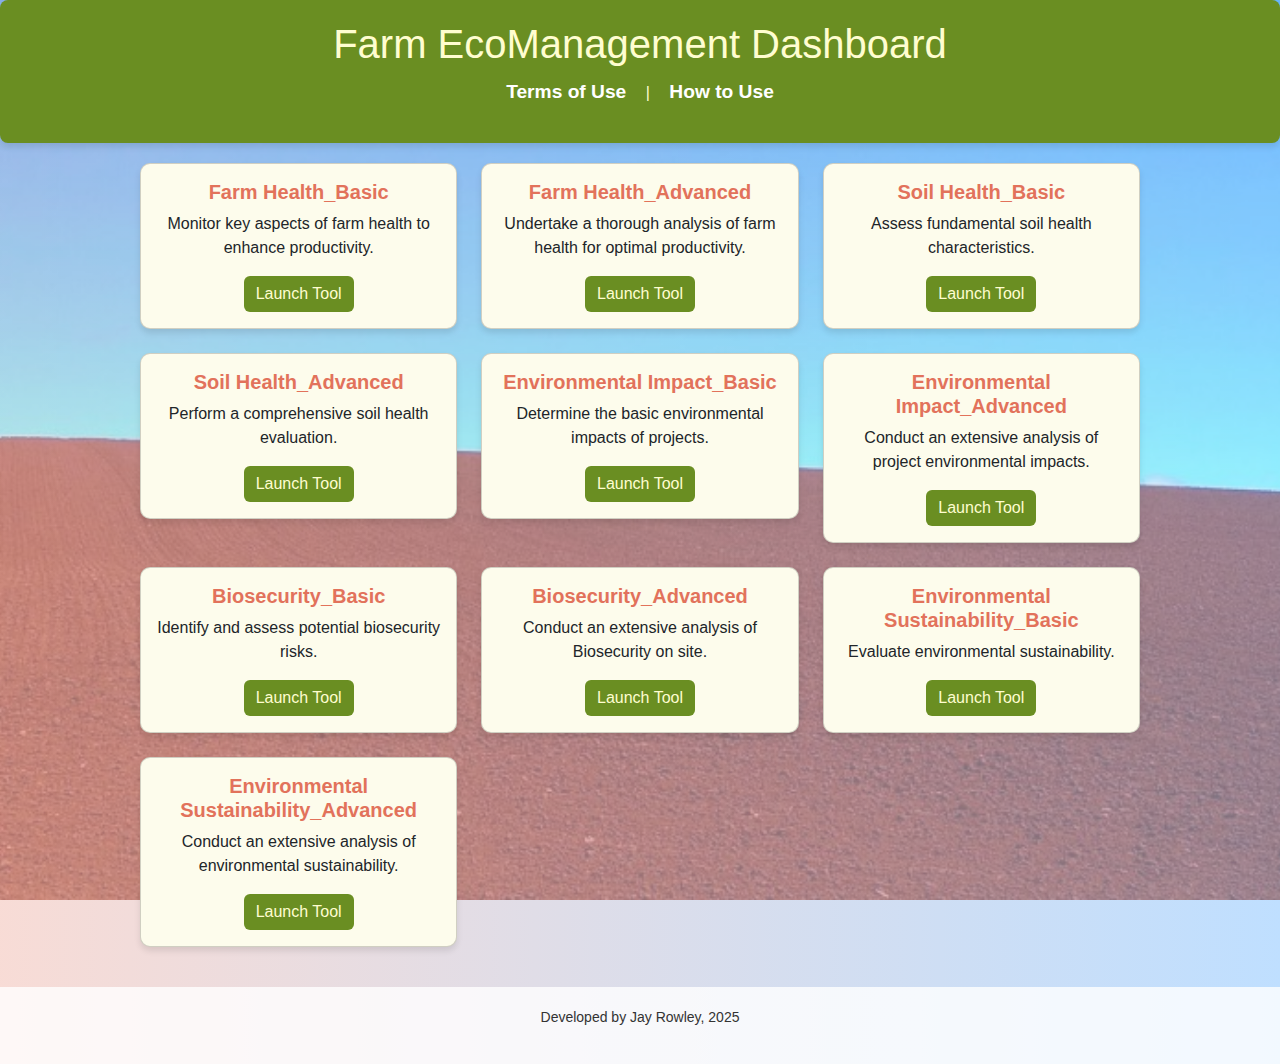
<file: index.html>
<!DOCTYPE html>
<html lang="en">
<head>
    <meta charset="UTF-8">
    <meta name="viewport" content="width=device-width, initial-scale=1.0">
    <title>Farm EcoManagement Dashboard</title>
    <link rel="stylesheet" href="https://cdnjs.cloudflare.com/ajax/libs/bootstrap/5.1.3/css/bootstrap.min.css">
    <link rel="stylesheet" href="styles.css"> <!-- Ensure this path is correct -->
</head>
<body>
    <header>
        <h1>Farm EcoManagement Dashboard</h1>
        <p>
            <a href="terms-of-use.html" target="_blank">Terms of Use</a> |
            <a href="how-to-use.html" target="_blank">How to Use</a>
        </p>
    </header>
    <div class="container">
        <div class="row g-4">
            <!-- Tool 1 Placeholder -->
            <div class="col-md-4">
                <div class="card tool-card">
                    <div class="card-body text-center">
                        <h5 class="card-title">Farm Health_Basic</h5>
                        <p class="card-text">Monitor key aspects of farm health to enhance productivity.</p>
                        <a href="Farm Health_Basic.html" class="btn btn-success" target="_self">
                            Launch Tool
                        </a>
                    </div>
                </div>
            </div>
            <!-- Tool 2 Placeholder -->
            <div class="col-md-4">
                <div class="card tool-card">
                    <div class="card-body text-center">
                        <h5 class="card-title">Farm Health_Advanced</h5>
                        <p class="card-text">Undertake a thorough analysis of farm health for optimal productivity.</p>
                        <a href="Farm Health_Advanced.html" class="btn btn-success" target="_self">
                            Launch Tool
                        </a>
                    </div>
                </div>
            </div>
            <!-- Tool 3 Placeholder -->
            <div class="col-md-4">
                <div class="card tool-card">
                    <div class="card-body text-center">
                        <h5 class="card-title">Soil Health_Basic</h5>
                        <p class="card-text">Assess fundamental soil health characteristics.</p>
                        <a href="Soil Health_Basic.html" class="btn btn-success" target="_self">
                            Launch Tool
                        </a>
                    </div>
                </div>
            </div>
            <!-- Tool 4 Placeholder -->
            <div class="col-md-4">
                <div class="card tool-card">
                    <div class="card-body text-center">
                        <h5 class="card-title">Soil Health_Advanced</h5>
                        <p class="card-text">Perform a comprehensive soil health evaluation.</p>
                        <a href="Soil Health_Advanced.html" class="btn btn-success" target="_self">
                            Launch Tool
                        </a>
                    </div>
                </div>
            </div>
            <!-- Tool 5 Placeholder -->
            <div class="col-md-4">
                <div class="card tool-card">
                    <div class="card-body text-center">
                        <h5 class="card-title">Environmental Impact_Basic</h5>
                        <p class="card-text">Determine the basic environmental impacts of projects.</p>
                        <a href="Environmental Impact_Basic.html" class="btn btn-success" target="_self">
                            Launch Tool
                        </a>
                    </div>
                </div>
            </div>
            <!-- Tool 6 Placeholder -->
            <div class="col-md-4">
                <div class="card tool-card">
                    <div class="card-body text-center">
                        <h5 class="card-title">Environmental Impact_Advanced</h5>
                        <p class="card-text">Conduct an extensive analysis of project environmental impacts.</p>
                        <a href="Environmental Impact_Advanced.html" class="btn btn-success" target="_self">
                            Launch Tool
                        </a>
                    </div>
                </div>
            </div>
            <!-- Tool 7 Placeholder -->
            <div class="col-md-4">
                <div class="card tool-card">
                    <div class="card-body text-center">
                        <h5 class="card-title">Biosecurity_Basic</h5>
                        <p class="card-text">Identify and assess potential biosecurity risks.</p>
                        <a href="Biosecurity_Basic.html" class="btn btn-success" target="_self">
                            Launch Tool
                        </a>
                    </div>
                </div>
            </div>
            <!-- Tool 7 Placeholder -->
            <div class="col-md-4">
                <div class="card tool-card">
                    <div class="card-body text-center">
                        <h5 class="card-title">Biosecurity_Advanced</h5>
                        <p class="card-text">Conduct an extensive analysis of Biosecurity on site.</p>
                        <a href="Biosecurity_Advanced.html" class="btn btn-success" target="_self">
                            Launch Tool
                        </a>
                    </div>
                </div>
            </div>
            <!-- Tool 8 Placeholder -->
            <div class="col-md-4">
                <div class="card tool-card">
                    <div class="card-body text-center">
                        <h5 class="card-title">Environmental Sustainability_Basic</h5>
                        <p class="card-text">Evaluate environmental sustainability.</p>
                        <a href="Sustainability_Basic.html" class="btn btn-success" target="_self">
                            Launch Tool
                        </a>
                    </div>
                </div>
            </div>
            <!-- Tool 9 Placeholder -->
            <div class="col-md-4">
                <div class="card tool-card">
                    <div class="card-body text-center">
                        <h5 class="card-title">Environmental Sustainability_Advanced</h5>
                        <p class="card-text">Conduct an extensive analysis of environmental sustainability.</p>
                        <a href="Sustainability_Advanced.html" class="btn btn-success" target="_self">
                            Launch Tool
                        </a>
                    </div>
                </div>
            </div>
        </div>
    </div>
    <footer>
        <p>Developed by Jay Rowley, 2025</p>
    </footer>
    <script src="https://cdnjs.cloudflare.com/ajax/libs/bootstrap/5.1.3/js/bootstrap.bundle.min.js"></script>
</body>
</html>
</file>
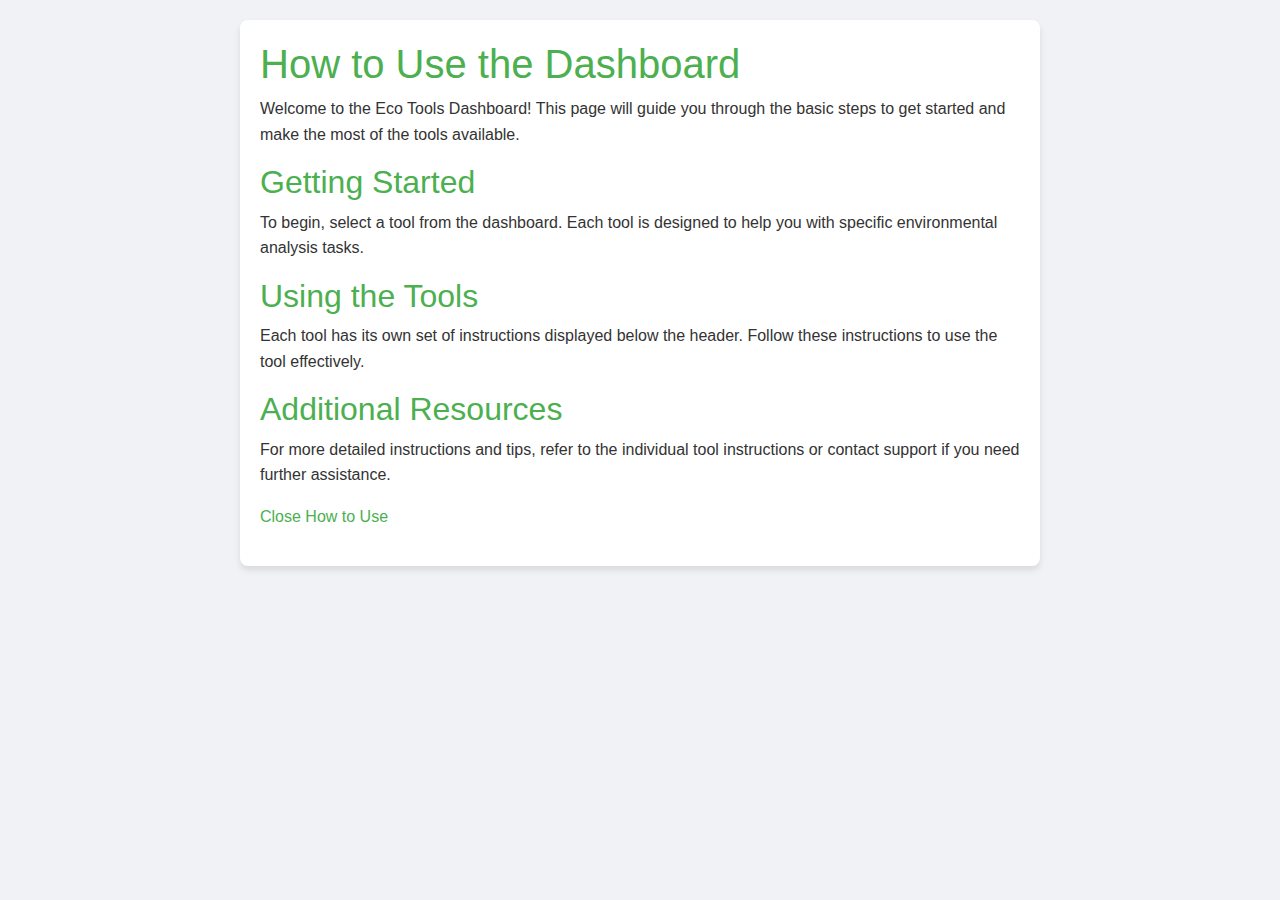
<file: how-to-use.html>
<!DOCTYPE html>
<html lang="en">
<head>
    <meta charset="UTF-8">
    <meta name="viewport" content="width=device-width, initial-scale=1.0">
    <title>How to Use the Dashboard</title>
    <link rel="stylesheet" href="https://cdnjs.cloudflare.com/ajax/libs/bootstrap/5.1.3/css/bootstrap.min.css">
    <style>
        body {
            font-family: 'Roboto', sans-serif;
            line-height: 1.6;
            padding: 20px;
            background-color: #f0f2f5;
            color: #333;
        }
        .container {
            max-width: 800px;
            margin: 0 auto;
            background: white;
            padding: 20px;
            border-radius: 8px;
            box-shadow: 0 4px 6px rgba(0, 0, 0, 0.1);
        }
        h1, h2 {
            color: #4CAF50;
        }
        a {
            color: #4CAF50;
            text-decoration: none;
        }
        a:hover {
            text-decoration: underline;
        }
    </style>
</head>
<body>
    <div class="container">
        <h1>How to Use the Dashboard</h1>
        <p>Welcome to the Eco Tools Dashboard! This page will guide you through the basic steps to get started and make the most of the tools available.</p>
        
        <h2>Getting Started</h2>
        <p>To begin, select a tool from the dashboard. Each tool is designed to help you with specific environmental analysis tasks.</p>
        
        <h2>Using the Tools</h2>
        <p>Each tool has its own set of instructions displayed below the header. Follow these instructions to use the tool effectively.</p>
        
        <h2>Additional Resources</h2>
        <p>For more detailed instructions and tips, refer to the individual tool instructions or contact support if you need further assistance.</p>
        
        <p><a href="#" onclick="window.close();">Close How to Use</a></p>
    </div>
</body>
</html>
</file>
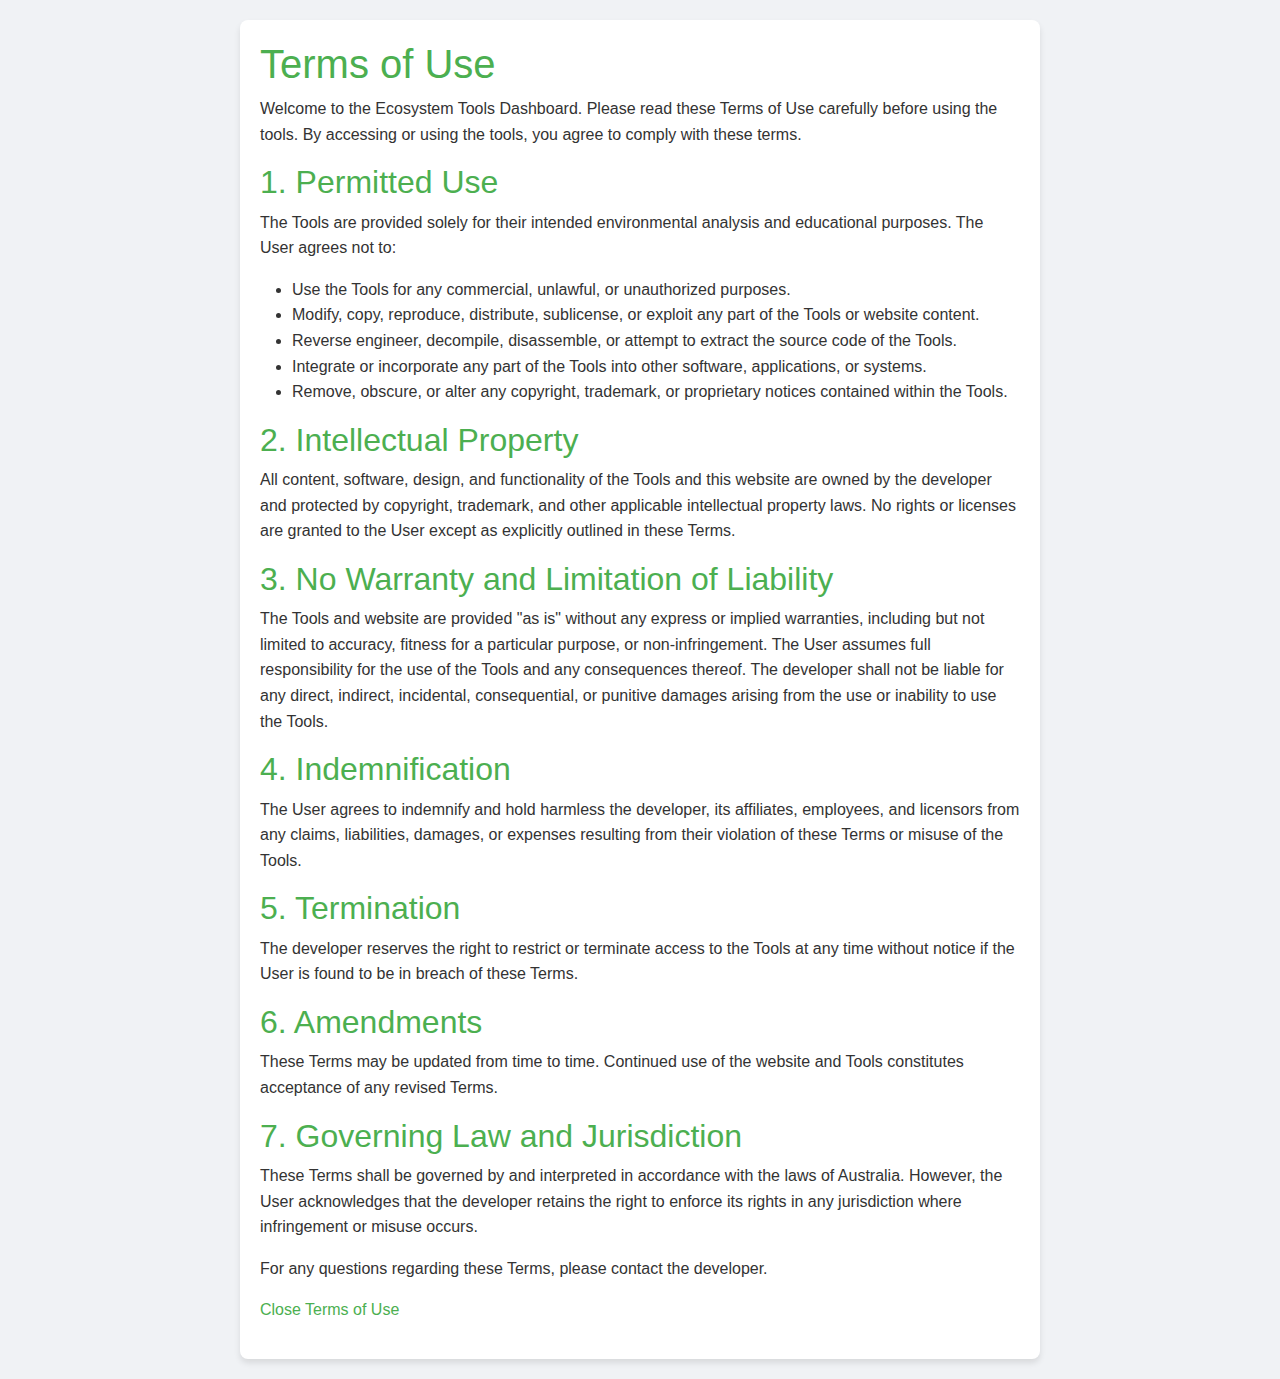
<file: term-of-use.html>
<!DOCTYPE html>
<html lang="en">
<head>
    <meta charset="UTF-8">
    <meta name="viewport" content="width=device-width, initial-scale=1.0">
    <title>Terms of Use</title>
    <link rel="stylesheet" href="https://cdnjs.cloudflare.com/ajax/libs/bootstrap/5.1.3/css/bootstrap.min.css">
    <style>
        body {
            font-family: 'Roboto', sans-serif;
            line-height: 1.6;
            padding: 20px;
            background-color: #f0f2f5;
            color: #333;
        }
        .container {
            max-width: 800px;
            margin: 0 auto;
            background: white;
            padding: 20px;
            border-radius: 8px;
            box-shadow: 0 4px 6px rgba(0, 0, 0, 0.1);
        }
        h1, h2 {
            color: #4CAF50;
        }
        a {
            color: #4CAF50;
            text-decoration: none;
        }
        a:hover {
            text-decoration: underline;
        }
    </style>
</head>
<body>
    <div class="container">
        <h1>Terms of Use</h1>
        <p>Welcome to the Ecosystem Tools Dashboard. Please read these Terms of Use carefully before using the tools. By accessing or using the tools, you agree to comply with these terms.</p>
        
        <h2>1. Permitted Use</h2>
        <p>The Tools are provided solely for their intended environmental analysis and educational purposes. The User agrees not to:</p>
        <ul>
            <li>Use the Tools for any commercial, unlawful, or unauthorized purposes.</li>
            <li>Modify, copy, reproduce, distribute, sublicense, or exploit any part of the Tools or website content.</li>
            <li>Reverse engineer, decompile, disassemble, or attempt to extract the source code of the Tools.</li>
            <li>Integrate or incorporate any part of the Tools into other software, applications, or systems.</li>
            <li>Remove, obscure, or alter any copyright, trademark, or proprietary notices contained within the Tools.</li>
        </ul>
        
        <h2>2. Intellectual Property</h2>
        <p>All content, software, design, and functionality of the Tools and this website are owned by the developer and protected by copyright, trademark, and other applicable intellectual property laws. No rights or licenses are granted to the User except as explicitly outlined in these Terms.</p>
        
        <h2>3. No Warranty and Limitation of Liability</h2>
        <p>The Tools and website are provided "as is" without any express or implied warranties, including but not limited to accuracy, fitness for a particular purpose, or non-infringement. The User assumes full responsibility for the use of the Tools and any consequences thereof. The developer shall not be liable for any direct, indirect, incidental, consequential, or punitive damages arising from the use or inability to use the Tools.</p>
        
        <h2>4. Indemnification</h2>
        <p>The User agrees to indemnify and hold harmless the developer, its affiliates, employees, and licensors from any claims, liabilities, damages, or expenses resulting from their violation of these Terms or misuse of the Tools.</p>
        
        <h2>5. Termination</h2>
        <p>The developer reserves the right to restrict or terminate access to the Tools at any time without notice if the User is found to be in breach of these Terms.</p>
        
        <h2>6. Amendments</h2>
        <p>These Terms may be updated from time to time. Continued use of the website and Tools constitutes acceptance of any revised Terms.</p>
        
        <h2>7. Governing Law and Jurisdiction</h2>
        <p>These Terms shall be governed by and interpreted in accordance with the laws of Australia. However, the User acknowledges that the developer retains the right to enforce its rights in any jurisdiction where infringement or misuse occurs.</p>
        
        <p>For any questions regarding these Terms, please contact the developer.</p>
        
        <p><a href="#" onclick="window.close();">Close Terms of Use</a></p>
    </div>
</body>
</html>
</file>
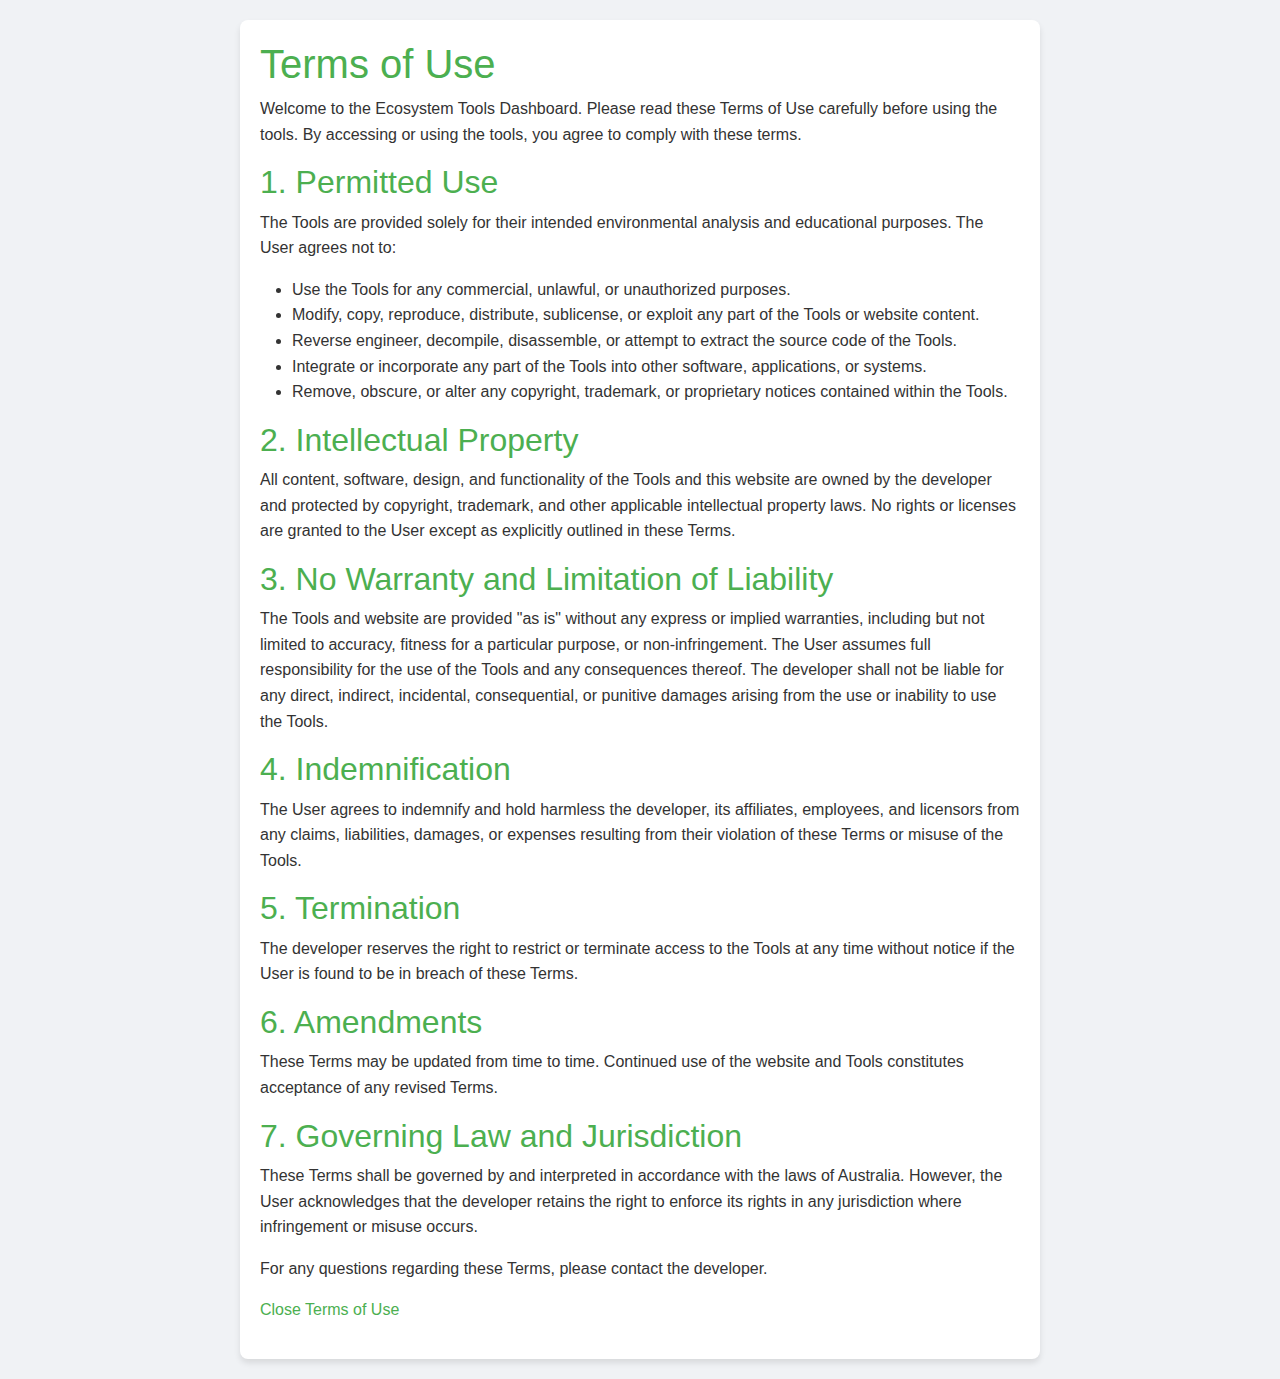
<file: terms-of-use.html>
<!DOCTYPE html>
<html lang="en">
<head>
    <meta charset="UTF-8">
    <meta name="viewport" content="width=device-width, initial-scale=1.0">
    <title>Terms of Use</title>
    <link rel="stylesheet" href="https://cdnjs.cloudflare.com/ajax/libs/bootstrap/5.1.3/css/bootstrap.min.css">
    <style>
        body {
            font-family: 'Roboto', sans-serif;
            line-height: 1.6;
            padding: 20px;
            background-color: #f0f2f5;
            color: #333;
        }
        .container {
            max-width: 800px;
            margin: 0 auto;
            background: white;
            padding: 20px;
            border-radius: 8px;
            box-shadow: 0 4px 6px rgba(0, 0, 0, 0.1);
        }
        h1, h2 {
            color: #4CAF50;
        }
        a {
            color: #4CAF50;
            text-decoration: none;
        }
        a:hover {
            text-decoration: underline;
        }
    </style>
</head>
<body>
    <div class="container">
        <h1>Terms of Use</h1>
        <p>Welcome to the Ecosystem Tools Dashboard. Please read these Terms of Use carefully before using the tools. By accessing or using the tools, you agree to comply with these terms.</p>
        
        <h2>1. Permitted Use</h2>
        <p>The Tools are provided solely for their intended environmental analysis and educational purposes. The User agrees not to:</p>
        <ul>
            <li>Use the Tools for any commercial, unlawful, or unauthorized purposes.</li>
            <li>Modify, copy, reproduce, distribute, sublicense, or exploit any part of the Tools or website content.</li>
            <li>Reverse engineer, decompile, disassemble, or attempt to extract the source code of the Tools.</li>
            <li>Integrate or incorporate any part of the Tools into other software, applications, or systems.</li>
            <li>Remove, obscure, or alter any copyright, trademark, or proprietary notices contained within the Tools.</li>
        </ul>
        
        <h2>2. Intellectual Property</h2>
        <p>All content, software, design, and functionality of the Tools and this website are owned by the developer and protected by copyright, trademark, and other applicable intellectual property laws. No rights or licenses are granted to the User except as explicitly outlined in these Terms.</p>
        
        <h2>3. No Warranty and Limitation of Liability</h2>
        <p>The Tools and website are provided "as is" without any express or implied warranties, including but not limited to accuracy, fitness for a particular purpose, or non-infringement. The User assumes full responsibility for the use of the Tools and any consequences thereof. The developer shall not be liable for any direct, indirect, incidental, consequential, or punitive damages arising from the use or inability to use the Tools.</p>
        
        <h2>4. Indemnification</h2>
        <p>The User agrees to indemnify and hold harmless the developer, its affiliates, employees, and licensors from any claims, liabilities, damages, or expenses resulting from their violation of these Terms or misuse of the Tools.</p>
        
        <h2>5. Termination</h2>
        <p>The developer reserves the right to restrict or terminate access to the Tools at any time without notice if the User is found to be in breach of these Terms.</p>
        
        <h2>6. Amendments</h2>
        <p>These Terms may be updated from time to time. Continued use of the website and Tools constitutes acceptance of any revised Terms.</p>
        
        <h2>7. Governing Law and Jurisdiction</h2>
        <p>These Terms shall be governed by and interpreted in accordance with the laws of Australia. However, the User acknowledges that the developer retains the right to enforce its rights in any jurisdiction where infringement or misuse occurs.</p>
        
        <p>For any questions regarding these Terms, please contact the developer.</p>
        
        <p><a href="#" onclick="window.close();">Close Terms of Use</a></p>
    </div>
</body>
</html>
</file>
<file: styles.css>
/* General Reset */
* {
    margin: 0;
    padding: 0;
    box-sizing: border-box;
}

/* Body and Text */
body {
    font-family: 'Roboto', sans-serif;
    background: linear-gradient(to right, rgba(226, 114, 91, 0.25), rgba(0, 127, 255, 0.25));
    color: #333;
    position: relative;
}

body::before {
    content: "";
    position: absolute;
    top: 0;
    left: 0;
    width: 100%;
    height: 100%;
    background: url('background.jpg') no-repeat center center fixed;
    background-size: cover;
    opacity: 0.50; /* Background picture opacity */
    z-index: -1;
}

.container {
    width: 80%;
    margin: 0 auto;
}

/* Header */
header {
    background-color: #6A8E22; /* Scallion colour */
    color: #FFFDD0; /* Cream for text */
    padding: 20px;
    border-radius: 8px;
    box-shadow: 0 4px 6px rgba(0, 0, 0, 0.1);
    margin-bottom: 20px !important;/* Adds spacing below the header */
}

header h1 {
    text-align: center;
    font-size: 2.5rem;
}

header p {
    text-align: center; /* Aligns the links in the center */
    margin-top: 10px;
}

header p a {
    color: #ffffff; /* White */
    font-weight: bold;
    text-decoration: none;
    font-size: 1.2rem;
    margin: 0 15px; /* Adds spacing between links */
}

/* Cards */
.tool-card {
    background: #FDFCEC; /* Ivory*/
    border-radius: 10px;
    box-shadow: 0 4px 6px rgba(0, 0, 0, 0.1);
    transition: transform 0.3s, box-shadow 0.3s;
}

.tool-card:hover {
    transform: translateY(-8px);
    box-shadow: 0 8px 15px rgba(0, 0, 0, 0.15);
}

.tool-card h5 {
    color: #E2725B; /* Updated color */
    font-weight: bold;
}

/* Buttons */
.btn-success {
    background-color: #6A8E22; /* Scallion colour */
    border: none;
    color: #FFFDD0; /* Cream */
}

.btn-success:hover {
    background-color: #556B2F; /* Deep green tone */
}

/* Footer */
footer {
    background-color: rgba(255, 255, 255, 0.8);
    text-align: center;
    margin-top: 40px;
    padding: 20px;
    font-size: 14px;
    color: #333; /* Dark Slate Grey */
}
</file>
